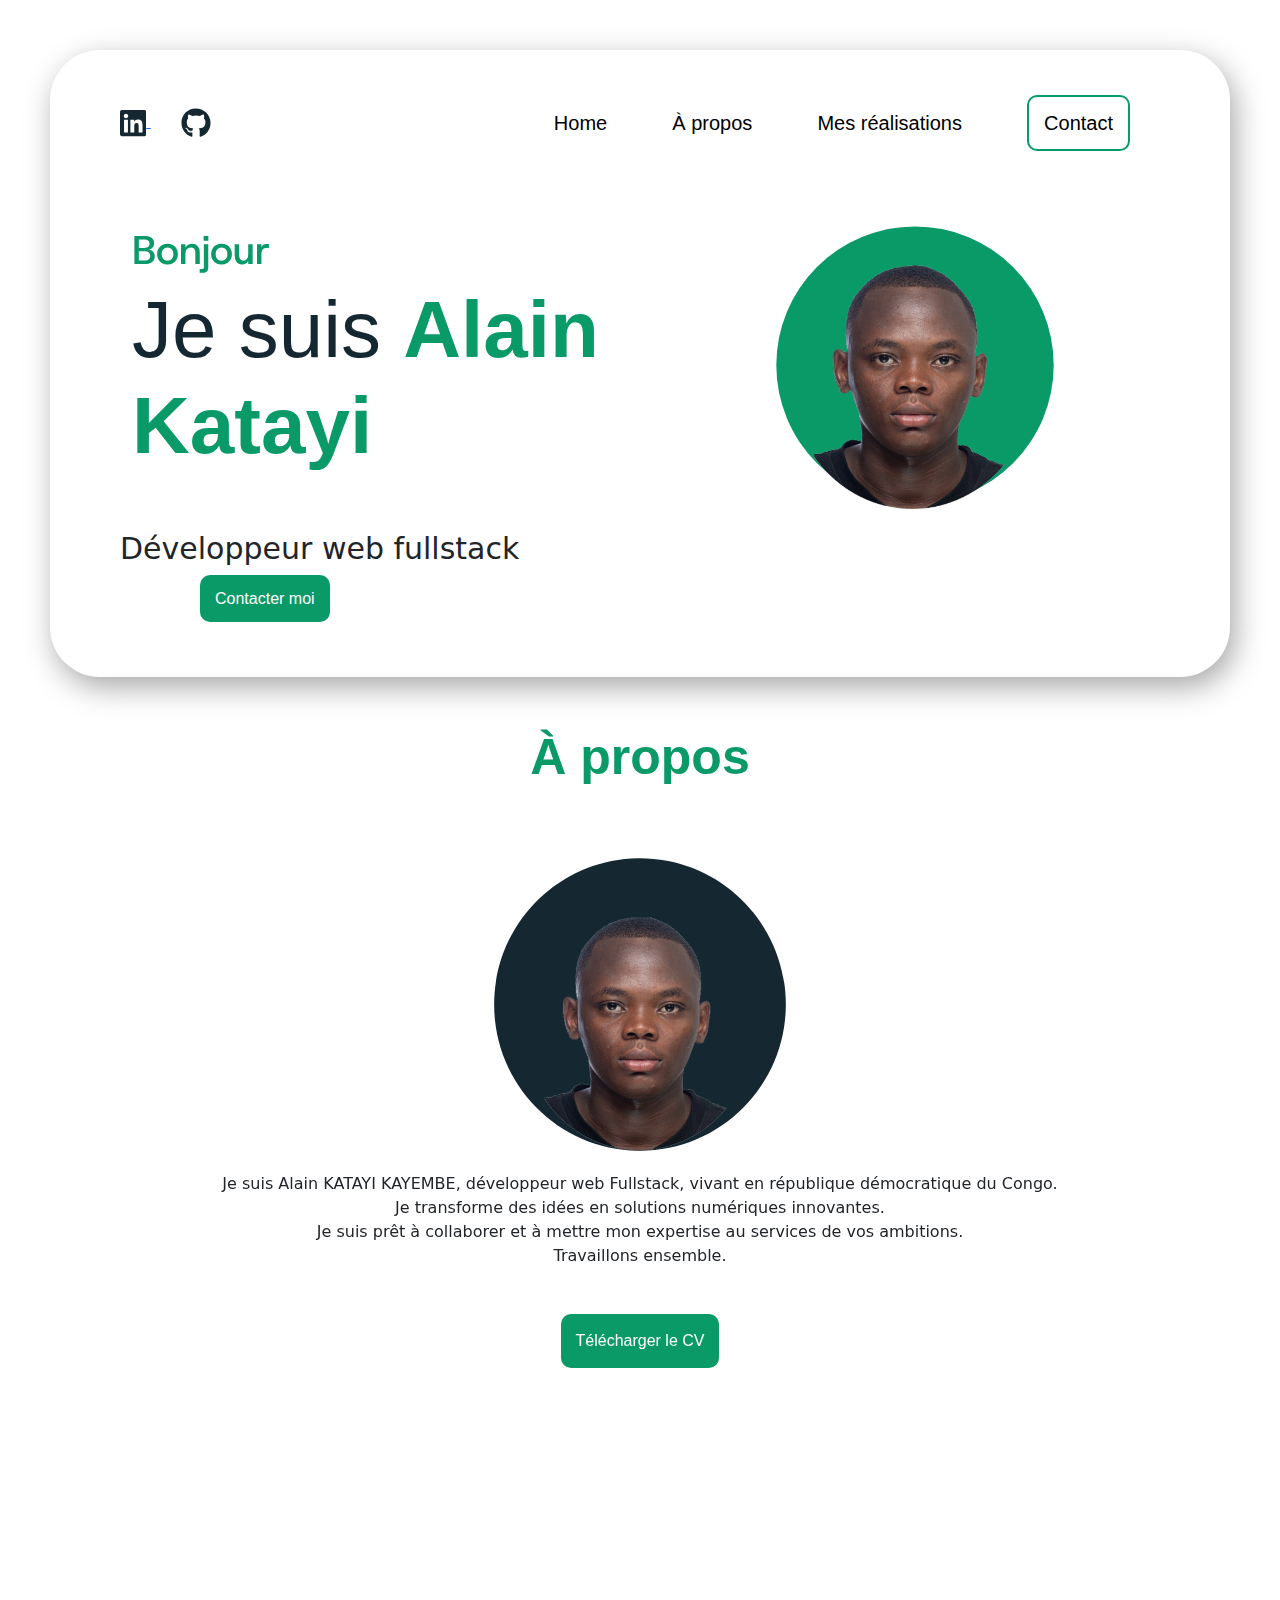
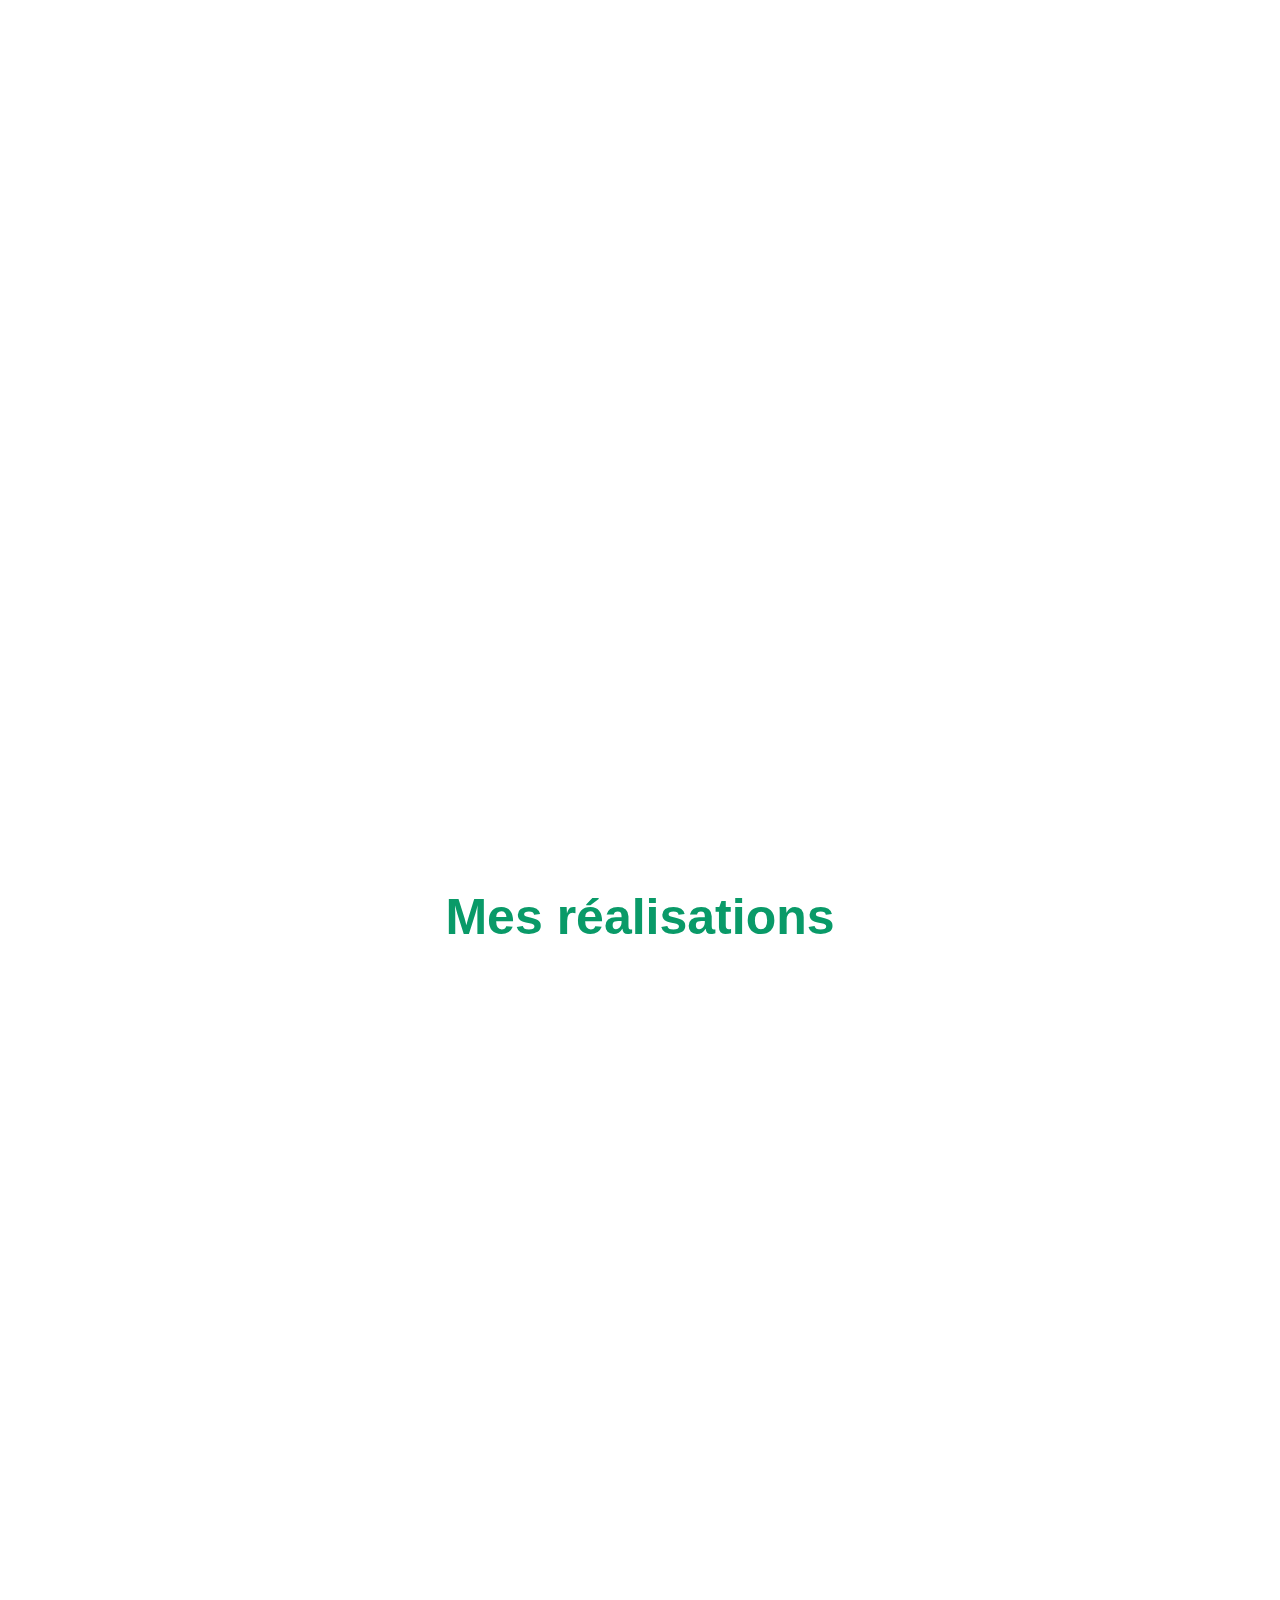
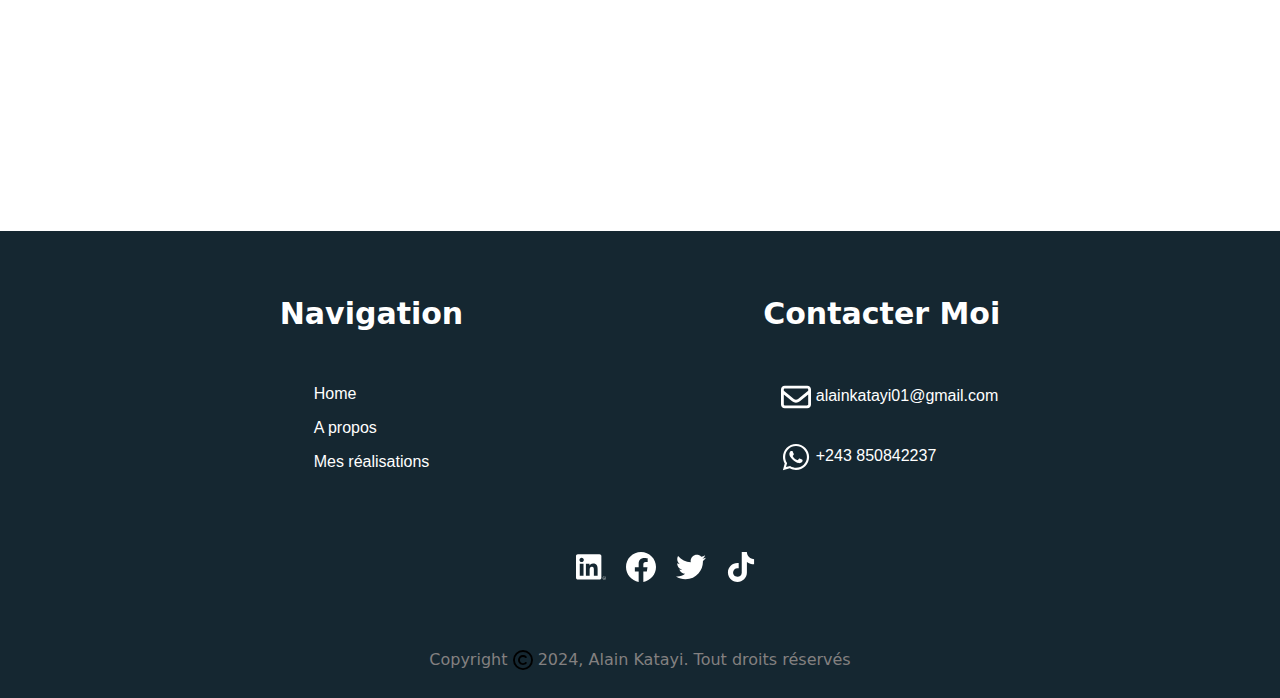
<file: index.html>
<!DOCTYPE html>
<html lang="fr">
<head>
    
<!-- Google tag (gtag.js) -->
<script async src="https://www.googletagmanager.com/gtag/js?id=G-R93Q79CN0L"></script>
<script>
  window.dataLayer = window.dataLayer || [];
  function gtag(){dataLayer.push(arguments);}
  gtag('js', new Date());

  gtag('config', 'G-R93Q79CN0L');
</script>

    <meta charset="UTF-8">
    <meta name="viewport" content="width=device-width, initial-scale=1.0">
    <meta name="description" content="Alain Katayi, développeur web Fullstack. Je concois vos applicationsweb sur mésure.">
    <title>Alain Katayi</title>
    <link rel="web site icon" type="png" href="myphoto.png">
    <script src="https://unpkg.com/aos@2.3.1/dist/aos.js"></script>
    <link href="https://unpkg.com/aos@2.3.1/dist/aos.css" rel="stylesheet">
    <link rel="stylesheet" href="style.css">
    <link rel="stylesheet" href="bootstrap/css/bootstrap.min.css">
    <link rel="stylesheet" href="https://cdnjs.cloudflare.com/ajax/libs/font-awesome/6.0.0-beta3/css/all.min.css">
    <link rel="preconnect" href="https://fonts.googleapis.com">
    <link rel="preconnect" href="https://fonts.gstatic.com" crossorigin>
    <link href="https://fonts.googleapis.com/css2?family=Host+Grotesk:ital,wght@0,300..800;1,300..800&display=swap" rel="stylesheet">



</head>



<body>

    <div class="sectionone">
        <div  class="containe">
            <div >
                <svg id="burger" class="menu-burger" xmlns="http://www.w3.org/2000/svg" viewBox="0 0 448 512"><!--!Font Awesome Free 6.6.0 by @fontawesome - https://fontawesome.com License - https://fontawesome.com/license/free Copyright 2024 Fonticons, Inc.--><path fill="#1d2252" d="M0 96C0 78.3 14.3 64 32 64l384 0c17.7 0 32 14.3 32 32s-14.3 32-32 32L32 128C14.3 128 0 113.7 0 96zM0 256c0-17.7 14.3-32 32-32l384 0c17.7 0 32 14.3 32 32s-14.3 32-32 32L32 288c-17.7 0-32-14.3-32-32zM448 416c0 17.7-14.3 32-32 32L32 448c-17.7 0-32-14.3-32-32s14.3-32 32-32l384 0c17.7 0 32 14.3 32 32z"/></svg>
            </div>
            <div id="menu" class="menu">
                <ul>

                    <li>
                        <a href="#">Home</a>
                    </li>
                    <li>
                        <a href="#apropos">A propos</a>

                    </li>
                    <li>
                        <a href="#realisation">Mes réalisations</a>
                    </li>
                    <li>
                        <a href="contact.html">Contactez Moi</a>
                    </li>
                    <li>
                        <a href="#">
                            <svg class="croix" xmlns="http://www.w3.org/2000/svg" viewBox="0 0 384 512"><!--!Font Awesome Free 6.7.1 by @fontawesome - https://fontawesome.com License - https://fontawesome.com/license/free Copyright 2024 Fonticons, Inc.--><path d="M342.6 150.6c12.5-12.5 12.5-32.8 0-45.3s-32.8-12.5-45.3 0L192 210.7 86.6 105.4c-12.5-12.5-32.8-12.5-45.3 0s-12.5 32.8 0 45.3L146.7 256 41.4 361.4c-12.5 12.5-12.5 32.8 0 45.3s32.8 12.5 45.3 0L192 301.3 297.4 406.6c12.5 12.5 32.8 12.5 45.3 0s12.5-32.8 0-45.3L237.3 256 342.6 150.6z"/></svg>
                              
                        </a>
                    </li>
                </ul>
            </div>

        </div>
    </div>
    
    <section class="section-1">
    <nav class="navbar">
        <div class="nav-left">

            <a href="https://www.linkedin.com/in/alain-katayi-b699b72b6/">

                <svg class="logo-linkedin2" xmlns="http://www.w3.org/2000/svg" viewBox="0 0 448 512"><!--!Font Awesome Free 6.7.1 by @fontawesome - https://fontawesome.com License - https://fontawesome.com/license/free Copyright 2024 Fonticons, Inc.--><path fill="#152731" d="M416 32H31.9C14.3 32 0 46.5 0 64.3v383.4C0 465.5 14.3 480 31.9 480H416c17.6 0 32-14.5 32-32.3V64.3c0-17.8-14.4-32.3-32-32.3zM135.4 416H69V202.2h66.5V416zm-33.2-243c-21.3 0-38.5-17.3-38.5-38.5S80.9 96 102.2 96c21.2 0 38.5 17.3 38.5 38.5 0 21.3-17.2 38.5-38.5 38.5zm282.1 243h-66.4V312c0-24.8-.5-56.7-34.5-56.7-34.6 0-39.9 27-39.9 54.9V416h-66.4V202.2h63.7v29.2h.9c8.9-16.8 30.6-34.5 62.9-34.5 67.2 0 79.7 44.3 79.7 101.9V416z"/></svg>
            </a>
            <a href="https://github.com/alainkatayi">


                <svg class="logo-github2" xmlns="http://www.w3.org/2000/svg" viewBox="0 0 496 512"><!--!Font Awesome Free 6.7.1 by @fontawesome - https://fontawesome.com License - https://fontawesome.com/license/free Copyright 2024 Fonticons, Inc.--><path fill="#152731" d="M165.9 397.4c0 2-2.3 3.6-5.2 3.6-3.3 .3-5.6-1.3-5.6-3.6 0-2 2.3-3.6 5.2-3.6 3-.3 5.6 1.3 5.6 3.6zm-31.1-4.5c-.7 2 1.3 4.3 4.3 4.9 2.6 1 5.6 0 6.2-2s-1.3-4.3-4.3-5.2c-2.6-.7-5.5 .3-6.2 2.3zm44.2-1.7c-2.9 .7-4.9 2.6-4.6 4.9 .3 2 2.9 3.3 5.9 2.6 2.9-.7 4.9-2.6 4.6-4.6-.3-1.9-3-3.2-5.9-2.9zM244.8 8C106.1 8 0 113.3 0 252c0 110.9 69.8 205.8 169.5 239.2 12.8 2.3 17.3-5.6 17.3-12.1 0-6.2-.3-40.4-.3-61.4 0 0-70 15-84.7-29.8 0 0-11.4-29.1-27.8-36.6 0 0-22.9-15.7 1.6-15.4 0 0 24.9 2 38.6 25.8 21.9 38.6 58.6 27.5 72.9 20.9 2.3-16 8.8-27.1 16-33.7-55.9-6.2-112.3-14.3-112.3-110.5 0-27.5 7.6-41.3 23.6-58.9-2.6-6.5-11.1-33.3 2.6-67.9 20.9-6.5 69 27 69 27 20-5.6 41.5-8.5 62.8-8.5s42.8 2.9 62.8 8.5c0 0 48.1-33.6 69-27 13.7 34.7 5.2 61.4 2.6 67.9 16 17.7 25.8 31.5 25.8 58.9 0 96.5-58.9 104.2-114.8 110.5 9.2 7.9 17 22.9 17 46.4 0 33.7-.3 75.4-.3 83.6 0 6.5 4.6 14.4 17.3 12.1C428.2 457.8 496 362.9 496 252 496 113.3 383.5 8 244.8 8zM97.2 352.9c-1.3 1-1 3.3 .7 5.2 1.6 1.6 3.9 2.3 5.2 1 1.3-1 1-3.3-.7-5.2-1.6-1.6-3.9-2.3-5.2-1zm-10.8-8.1c-.7 1.3 .3 2.9 2.3 3.9 1.6 1 3.6 .7 4.3-.7 .7-1.3-.3-2.9-2.3-3.9-2-.6-3.6-.3-4.3 .7zm32.4 35.6c-1.6 1.3-1 4.3 1.3 6.2 2.3 2.3 5.2 2.6 6.5 1 1.3-1.3 .7-4.3-1.3-6.2-2.2-2.3-5.2-2.6-6.5-1zm-11.4-14.7c-1.6 1-1.6 3.6 0 5.9 1.6 2.3 4.3 3.3 5.6 2.3 1.6-1.3 1.6-3.9 0-6.2-1.4-2.3-4-3.3-5.6-2z"/></svg>
            </a>
        </div>


        <div class="nav-right">

            <a class="links" href="#">Home</a>
            <a class="links" href="#apropos">À propos</a>
            <a class="links" href="#realisation">Mes réalisations</a>
            <a class="contact-1" href="contact.html">Contact</a>
        </div>
    </nav>

        <div data-aos="fade-up" class="div-photo-bonjour">

            <div class="container">

                <h2  class="text-left custom-h2">Bonjour</h2>

                <h1 class="text-left custom-h1">Je suis <strong class="custom-alain">Alain <br> Katayi</strong> </h1>

            </div>

                <img class="img-fluid maphoto-1" src="myphoto.svg" alt="">

        </div>

        <div>
        
            <img class="maphotot" src="maphoto-2.svg" alt="">
            
        </div>

        <p class="devel-1">Développeur web fullstack</p>

        <p class="vcc">
        <p class="vv">
            <a class="contact-2" href="contact.html">
                Contacter moi
            </a>
        </p>

        </p>

    </section>

    <section>
        <div data-aos="fade-up" data-aos-duration="3000" >
            <h1 id="apropos" class="text-center custom-apropos">À propos</h1>

            <div class="container custom-apropos1">
    
                <div class="img-2"> 
                    <img class="img-fluid maphoto-2" src="maphoto.svg" alt="">
                </div>
    
                <p class="text-center custom-presentation">
                    Je suis Alain KATAYI KAYEMBE, développeur web Fullstack, vivant en république démocratique du Congo. <br>
                    Je transforme des idées en solutions numériques innovantes.<br> 
                    Je suis prêt à collaborer et à mettre mon expertise au services de vos ambitions. <br> 
                    Travaillons ensemble.
                    
    
                </p>
                
                <div class="div-download">
    
                    <a class="download-cv" href="CV ALAIN KATAYI.pdf">Télécharger le CV</a>
    
                </div>
                
            </div>
        </div>


    </section>

    <section>

        <div data-aos="fade-up" data-aos-duration="3000" >
            <div class="container custom-skills">
                <h1 class="text h-skills">Mes Compétences</h1>
            </div>
    
            <div class="container custom-skills-2">
    
    
                <div class="Front">
                    <h3 class="text-front">Front</h3>
                    <div>
    
    
                        <svg class="svg" viewBox="0 0 32 32" xmlns="http://www.w3.org/2000/svg" fill="#000000"><g id="SVGRepo_bgCarrier" stroke-width="0"></g><g id="SVGRepo_tracerCarrier" stroke-linecap="round" stroke-linejoin="round"></g><g id="SVGRepo_iconCarrier"><title>file_type_html</title><polygon points="5.902 27.201 3.655 2 28.345 2 26.095 27.197 15.985 30 5.902 27.201" style="fill:#e44f26"></polygon><polygon points="16 27.858 24.17 25.593 26.092 4.061 16 4.061 16 27.858" style="fill:#f1662a"></polygon><polygon points="16 13.407 11.91 13.407 11.628 10.242 16 10.242 16 7.151 15.989 7.151 8.25 7.151 8.324 7.981 9.083 16.498 16 16.498 16 13.407" style="fill:#ebebeb"></polygon><polygon points="16 21.434 15.986 21.438 12.544 20.509 12.324 18.044 10.651 18.044 9.221 18.044 9.654 22.896 15.986 24.654 16 24.65 16 21.434" style="fill:#ebebeb"></polygon><polygon points="15.989 13.407 15.989 16.498 19.795 16.498 19.437 20.507 15.989 21.437 15.989 24.653 22.326 22.896 22.372 22.374 23.098 14.237 23.174 13.407 22.341 13.407 15.989 13.407" style="fill:#fff"></polygon><polygon points="15.989 7.151 15.989 9.071 15.989 10.235 15.989 10.242 23.445 10.242 23.445 10.242 23.455 10.242 23.517 9.548 23.658 7.981 23.732 7.151 15.989 7.151" style="fill:#fff"></polygon></g></svg>
    
    
                        <svg class="svg" viewBox="0 0 32 32" xmlns="http://www.w3.org/2000/svg" fill="#000000"><g id="SVGRepo_bgCarrier" stroke-width="0"></g><g id="SVGRepo_tracerCarrier" stroke-linecap="round" stroke-linejoin="round"></g><g id="SVGRepo_iconCarrier"><title>file_type_css</title><polygon points="5.902 27.201 3.656 2 28.344 2 26.095 27.197 15.985 30 5.902 27.201" style="fill:#1572b6"></polygon><polygon points="16 27.858 24.17 25.593 26.092 4.061 16 4.061 16 27.858" style="fill:#33a9dc"></polygon><polygon points="16 13.191 20.09 13.191 20.372 10.026 16 10.026 16 6.935 16.011 6.935 23.75 6.935 23.676 7.764 22.917 16.282 16 16.282 16 13.191" style="fill:#fff"></polygon><polygon points="16.019 21.218 16.005 21.222 12.563 20.292 12.343 17.827 10.67 17.827 9.24 17.827 9.673 22.68 16.004 24.438 16.019 24.434 16.019 21.218" style="fill:#ebebeb"></polygon><polygon points="19.827 16.151 19.455 20.29 16.008 21.22 16.008 24.436 22.344 22.68 22.391 22.158 22.928 16.151 19.827 16.151" style="fill:#fff"></polygon><polygon points="16.011 6.935 16.011 8.855 16.011 10.018 16.011 10.026 8.555 10.026 8.555 10.026 8.545 10.026 8.483 9.331 8.342 7.764 8.268 6.935 16.011 6.935" style="fill:#ebebeb"></polygon><polygon points="16 13.191 16 15.111 16 16.274 16 16.282 12.611 16.282 12.611 16.282 12.601 16.282 12.539 15.587 12.399 14.02 12.325 13.191 16 13.191" style="fill:#ebebeb"></polygon></g></svg>
    
                        <svg class="svg" xmlns="http://www.w3.org/2000/svg" aria-label="JavaScript" role="img" viewBox="0 0 512 512" fill="#000000"><g id="SVGRepo_bgCarrier" stroke-width="0"></g><g id="SVGRepo_tracerCarrier" stroke-linecap="round" stroke-linejoin="round"></g><g id="SVGRepo_iconCarrier"><rect width="512" height="512" rx="15%" fill="#f7df1e"></rect><path d="M324 370c10 17 24 29 47 29c20 0 33-10 33 -24c0-16 -13 -22 -35 -32l-12-5c-35-15 -58 -33 -58 -72c0-36 27 -64 70 -64c31 0 53 11 68 39l-37 24c-8-15 -17 -21 -31 -21c-14 0-23 9 -23 21c0 14 9 20 30 29l12 5c41 18 64 35 64 76c0 43-34 67 -80 67c-45 0-74 -21 -88 -49zm-170 4c8 13 14 25 31 25c16 0 26-6 26 -30V203h48v164c0 50-29 72 -72 72c-39 0-61 -20 -72 -44z"></path></g></svg>
                    </div>
                    <p>
                        J’utilise le html pour structuré le contenu de mes pages web. C’est le minimum.
                        Le CSS pour styliser mes pages et contrôler l’apparence visuelle pour rendre mon site esthétique.
                        J’opte pour le JavaScript pour rendre mes sites interactifs et dynamique. Cela me permet de gérer des évènements comme des cliques, des survols etc.
    
                    </p>
    
       
                </div>
    
                <div class="Back">
                    <h3 class="text-back">Back</h3>
                    <div>
                        <svg class="svg" viewBox="0 0 32 32" fill="none" xmlns="http://www.w3.org/2000/svg"><g id="SVGRepo_bgCarrier" stroke-width="0"></g><g id="SVGRepo_tracerCarrier" stroke-linecap="round" stroke-linejoin="round"></g><g id="SVGRepo_iconCarrier"> <path fill-rule="evenodd" clip-rule="evenodd" d="M13.0164 2C10.8193 2 9.03825 3.72453 9.03825 5.85185V8.51852H15.9235V9.25926H5.97814C3.78107 9.25926 2 10.9838 2 13.1111L2 18.8889C2 21.0162 3.78107 22.7407 5.97814 22.7407H8.27322V19.4815C8.27322 17.3542 10.0543 15.6296 12.2514 15.6296H19.5956C21.4547 15.6296 22.9617 14.1704 22.9617 12.3704V5.85185C22.9617 3.72453 21.1807 2 18.9836 2H13.0164ZM12.0984 6.74074C12.8589 6.74074 13.4754 6.14378 13.4754 5.40741C13.4754 4.67103 12.8589 4.07407 12.0984 4.07407C11.3378 4.07407 10.7213 4.67103 10.7213 5.40741C10.7213 6.14378 11.3378 6.74074 12.0984 6.74074Z" fill="url(#paint0_linear_87_8204)"></path> <path fill-rule="evenodd" clip-rule="evenodd" d="M18.9834 30C21.1805 30 22.9616 28.2755 22.9616 26.1482V23.4815L16.0763 23.4815L16.0763 22.7408L26.0217 22.7408C28.2188 22.7408 29.9998 21.0162 29.9998 18.8889V13.1111C29.9998 10.9838 28.2188 9.25928 26.0217 9.25928L23.7266 9.25928V12.5185C23.7266 14.6459 21.9455 16.3704 19.7485 16.3704L12.4042 16.3704C10.5451 16.3704 9.03809 17.8296 9.03809 19.6296L9.03809 26.1482C9.03809 28.2755 10.8192 30 13.0162 30H18.9834ZM19.9015 25.2593C19.1409 25.2593 18.5244 25.8562 18.5244 26.5926C18.5244 27.329 19.1409 27.9259 19.9015 27.9259C20.662 27.9259 21.2785 27.329 21.2785 26.5926C21.2785 25.8562 20.662 25.2593 19.9015 25.2593Z" fill="url(#paint1_linear_87_8204)"></path> <defs> <linearGradient id="paint0_linear_87_8204" x1="12.4809" y1="2" x2="12.4809" y2="22.7407" gradientUnits="userSpaceOnUse"> <stop stop-color="#327EBD"></stop> <stop offset="1" stop-color="#1565A7"></stop> </linearGradient> <linearGradient id="paint1_linear_87_8204" x1="19.519" y1="9.25928" x2="19.519" y2="30" gradientUnits="userSpaceOnUse"> <stop stop-color="#FFDA4B"></stop> <stop offset="1" stop-color="#F9C600"></stop> </linearGradient> </defs> </g></svg>
    
                        <svg class="svg" xmlns="http://www.w3.org/2000/svg" aria-label="Django Project" role="img" viewBox="0 0 512 512" fill="#000000"><g id="SVGRepo_bgCarrier" stroke-width="0"></g><g id="SVGRepo_tracerCarrier" stroke-linecap="round" stroke-linejoin="round"></g><g id="SVGRepo_iconCarrier"><rect width="512" height="512" rx="15%" fill="#113228"></rect><path fill="#ffffff" d="M227 101h56v257c-29 5-50 8-73 8-69 0-104-31-104-90 0-57 37-93 96-93 9 0 16 0 25 2zm0 129c-7-2-12-3-19-3-29 0-45 18-45 48s15 46 44 46c6 0 11 0 20-2zm145-44v129c0 45-3 66-13 84-9 18-21 29-46 42l-52-25c25-11 37-22 44-37 8-16 11-34 11-83V186zm-56-85h56v57h-56z"></path></g></svg>
                    </div>
                    <p>
                        J’utilise python avec sa Framework Django pour le développement côté serveur de mes applications. Django facilite la gestion de bases de données, l’authentifications, et la création d’API.
                         Il me permet également de construire rapidement mes applications web complètes, grâce à ses outils intégrés
    
                    </p>
                </div>
            </div>
    
            <div data-aos="fade-up" data-aos-duration="3000" class="container custom-skills-2">
                <div class="UI-UX">
                    <h3 class="text-ui">UI&UX</h3>
                    <div>
    
                        <svg class="svg" viewBox="0 0 32 32" fill="none" xmlns="http://www.w3.org/2000/svg"><g id="SVGRepo_bgCarrier" stroke-width="0"></g><g id="SVGRepo_tracerCarrier" stroke-linecap="round" stroke-linejoin="round"></g><g id="SVGRepo_iconCarrier"> <path d="M2 12.1333C2 8.58633 2 6.81283 2.69029 5.45806C3.29749 4.26637 4.26637 3.29749 5.45806 2.69029C6.81283 2 8.58633 2 12.1333 2H19.8667C23.4137 2 25.1872 2 26.5419 2.69029C27.7336 3.29749 28.7025 4.26637 29.3097 5.45806C30 6.81283 30 8.58633 30 12.1333V19.8667C30 23.4137 30 25.1872 29.3097 26.5419C28.7025 27.7336 27.7336 28.7025 26.5419 29.3097C25.1872 30 23.4137 30 19.8667 30H12.1333C8.58633 30 6.81283 30 5.45806 29.3097C4.26637 28.7025 3.29749 27.7336 2.69029 26.5419C2 25.1872 2 23.4137 2 19.8667V12.1333Z" fill="#470137"></path> <path d="M16.6465 10.2338L13.1528 16.1482L16.8906 22.4285C16.9683 22.5709 16.8906 22.6024 16.778 22.6024H14.1108C13.9229 22.6024 13.7914 22.5956 13.7163 22.4671C13.4656 21.9662 13.2152 21.4685 12.9649 20.974C12.7143 20.4797 12.4482 19.9756 12.1667 19.4617C11.8849 18.9482 11.6063 18.4281 11.3308 17.9013C11.0802 18.4151 10.8015 18.9288 10.5325 19.4425C10.2631 19.9563 9.997 20.4668 9.73421 20.974C9.47126 21.4815 9.20203 21.9856 8.92655 22.4863C8.87636 22.6019 8.78858 22.6138 8.66353 22.6138H6.09026C5.98915 22.6138 5.97695 22.5378 6.03392 22.4478L9.65907 16.3408L6.1278 10.2145C6.06366 10.1271 6.11886 10.034 6.22174 10.0411H8.87015C8.98483 10.0347 9.08618 10.0779 9.15191 10.176C9.37732 10.6898 9.62776 11.2036 9.90323 11.7172C10.1785 12.231 10.4572 12.7384 10.7391 13.2391C11.0209 13.74 11.2995 14.2473 11.5374 14.7611C11.7877 14.2346 12.0413 13.7209 12.2981 13.2199C12.5547 12.719 12.8176 12.2149 13.087 11.7076C13.3562 11.2004 13.616 10.6963 13.8665 10.1953C13.8998 10.0854 13.9794 10.0297 14.0919 10.0411H16.5525C16.6465 10.0411 16.6853 10.1694 16.6465 10.2338Z" fill="#FF61F6"></path> <path d="M22.0371 22.8525C20.3806 22.8784 18.6455 22.1963 17.7733 20.6852C17.3475 19.9597 17.1346 19.0511 17.1347 17.9592C17.1276 17.075 17.3479 16.2045 17.7733 15.4355C18.871 13.4733 21.0824 12.7381 23.1829 12.9311V9.13586C23.1829 9.04615 23.2205 9.00101 23.2956 9.00101H25.6623C25.727 8.99153 25.7842 9.05023 25.775 9.11658V20.5022C25.775 20.9719 25.8216 21.44 25.8502 21.9085C25.8548 21.9885 25.8085 22.0677 25.7374 22.1012C24.5681 22.6014 23.3028 22.8467 22.0371 22.8525ZM23.1829 20.4636V15.2043C21.4673 14.7277 19.8017 16.0344 19.8019 17.8436C19.7612 19.7141 21.3736 21.0064 23.1829 20.4636Z" fill="#FF61F6"></path> </g></svg>
    
                        
                        <svg class="svg" height="200px" width="200px" version="1.1" id="Capa_1" xmlns="http://www.w3.org/2000/svg" xmlns:xlink="http://www.w3.org/1999/xlink" viewBox="0 0 52 52" xml:space="preserve" fill="#000000"><g id="SVGRepo_bgCarrier" stroke-width="0"></g><g id="SVGRepo_tracerCarrier" stroke-linecap="round" stroke-linejoin="round"></g><g id="SVGRepo_iconCarrier"> <g> <path style="fill:#6D4C13;" d="M40.824,52H11.176C5.003,52,0,46.997,0,40.824V11.176C0,5.003,5.003,0,11.176,0h29.649 C46.997,0,52,5.003,52,11.176v29.649C52,46.997,46.997,52,40.824,52z"></path> <g> <path style="fill:#FFBD2E;" d="M30.68,39h-3.24l-2.76-9.04h-8.32L13.72,39H10.6l8.24-28h3.32L30.68,39z M23.96,27l-3.48-11.36 L17.12,27H23.96z"></path> <path style="fill:#FFBD2E;" d="M37.479,12.24c0,0.453-0.16,0.84-0.48,1.16c-0.32,0.319-0.7,0.479-1.14,0.479 c-0.44,0-0.827-0.166-1.16-0.5c-0.334-0.333-0.5-0.713-0.5-1.14s0.166-0.807,0.5-1.141c0.333-0.333,0.72-0.5,1.16-0.5 c0.44,0,0.82,0.16,1.14,0.48C37.32,11.4,37.479,11.787,37.479,12.24z M37.24,39h-2.88V18.96h2.88V39z"></path> </g> </g> </g></svg>
    
                        <svg class="svg" height="200px" width="200px" version="1.1" id="Capa_1" xmlns="http://www.w3.org/2000/svg" xmlns:xlink="http://www.w3.org/1999/xlink" viewBox="0 0 52 52" xml:space="preserve" fill="#000000"><g id="SVGRepo_bgCarrier" stroke-width="0"></g><g id="SVGRepo_tracerCarrier" stroke-linecap="round" stroke-linejoin="round"></g><g id="SVGRepo_iconCarrier"> <g> <path style="fill:#393687;" d="M40.824,52H11.176C5.003,52,0,46.997,0,40.824V11.176C0,5.003,5.003,0,11.176,0h29.649 C46.997,0,52,5.003,52,11.176v29.649C52,46.997,46.997,52,40.824,52z"></path> <g> <path style="fill:#89D3FF;" d="M12.16,39H9.28V11h9.64c2.613,0,4.553,0.813,5.82,2.44c1.266,1.626,1.9,3.76,1.9,6.399 c0,0.934-0.027,1.74-0.08,2.42c-0.054,0.681-0.22,1.534-0.5,2.561c-0.28,1.026-0.66,1.866-1.14,2.52 c-0.48,0.654-1.213,1.227-2.2,1.72c-0.987,0.494-2.16,0.74-3.52,0.74h-7.04V39z M12.16,27h6.68c0.96,0,1.773-0.187,2.44-0.56 c0.666-0.374,1.153-0.773,1.46-1.2c0.306-0.427,0.546-1.04,0.72-1.84c0.173-0.801,0.267-1.4,0.28-1.801 c0.013-0.399,0.02-0.973,0.02-1.72c0-4.053-1.694-6.08-5.08-6.08h-6.52V27z"></path> <path style="fill:#89D3FF;" d="M29.48,33.92l2.8-0.12c0.106,0.987,0.6,1.754,1.48,2.3c0.88,0.547,1.893,0.82,3.04,0.82 s2.14-0.26,2.98-0.78c0.84-0.52,1.26-1.266,1.26-2.239s-0.36-1.747-1.08-2.32c-0.72-0.573-1.6-1.026-2.64-1.36 c-1.04-0.333-2.086-0.686-3.14-1.06c-1.054-0.373-1.98-0.96-2.78-1.76c-0.987-0.934-1.48-2.073-1.48-3.42s0.54-2.601,1.62-3.761 s2.833-1.739,5.26-1.739c0.854,0,1.653,0.1,2.4,0.3c0.746,0.2,1.28,0.394,1.6,0.58l0.48,0.279l-0.92,2.521 c-0.854-0.666-1.974-1-3.36-1c-1.387,0-2.42,0.26-3.1,0.78c-0.68,0.52-1.02,1.18-1.02,1.979c0,0.88,0.426,1.574,1.28,2.08 c0.853,0.507,1.813,0.934,2.88,1.28c1.066,0.347,2.126,0.733,3.18,1.16c1.053,0.427,1.946,1.094,2.68,2s1.1,2.106,1.1,3.6 c0,1.494-0.6,2.794-1.8,3.9C41,39.046,39.246,39.6,36.94,39.6c-2.307,0-4.114-0.547-5.42-1.64 C30.213,36.867,29.533,35.52,29.48,33.92z"></path> </g> </g> </g></svg>
    
                    </div>
                    <p>
                        Adobe XD me permet de concevoir les interfaces utilisateur, pour créer des maquettes et prototypes interactifs d’application web.  Il me permet de tester l’expérience utilisateur de mes projets avant de le transformés en projets réels.  Une fusion avec Adobe Illustrator pour les icônes et autres, et <br> Adobe Photoshop. 
                    </p>
                </div>
    
                <div class="Framework">
                    <h3 class="text-frame">Framework</h3>
                    <div>
                        <svg class="svg" xmlns="http://www.w3.org/2000/svg" viewBox="0 0 576 512"><!--!Font Awesome Free 6.7.1 by @fontawesome - https://fontawesome.com License - https://fontawesome.com/license/free Copyright 2024 Fonticons, Inc.--><path fill="#152731" d="M333.5 201.4c0-22.1-15.6-34.3-43-34.3h-50.4v71.2h42.5C315.4 238.2 333.5 225 333.5 201.4zM517 188.6c-9.5-30.9-10.9-68.8-9.8-98.1c1.1-30.5-22.7-58.5-54.7-58.5H123.7c-32.1 0-55.8 28.1-54.7 58.5c1 29.3-.3 67.2-9.8 98.1c-9.6 31-25.7 50.6-52.2 53.1v28.5c26.4 2.5 42.6 22.1 52.2 53.1c9.5 30.9 10.9 68.8 9.8 98.1c-1.1 30.5 22.7 58.5 54.7 58.5h328.7c32.1 0 55.8-28.1 54.7-58.5c-1-29.3 .3-67.2 9.8-98.1c9.6-31 25.7-50.6 52.1-53.1v-28.5C542.7 239.2 526.5 219.6 517 188.6zM300.2 375.1h-97.9V136.8h97.4c43.3 0 71.7 23.4 71.7 59.4c0 25.3-19.1 47.9-43.5 51.8v1.3c33.2 3.6 55.5 26.6 55.5 58.3C383.4 349.7 352.1 375.1 300.2 375.1zM290.2 266.4h-50.1v78.4h52.3c34.2 0 52.3-13.7 52.3-39.5C344.7 279.6 326.1 266.4 290.2 266.4z"/></svg>
                    </div>
                    <p>
                        J’utilise bootstrap parce qu’il me simplifie et accélère la création des sites web responsives et modernes. Il fournit des composants préconstruits, et des styles près à l’emploi tout en s’adaptant automatiquement a tous types d’appareils (mobile, tablette, ordinateur).
                    </p>
                </div>
    
            </div>
        </div>

    </section>


    <section>

        <h1 id="realisation" class="text-center custom-realisations">Mes réalisations</h1>

        <div data-aos="fade-up" data-aos-duration="3000" class="container imgrea1">
            
                <img class="rea1" src="IMG1.png" alt="">
                <img class="rea2" src="IMG2.png" alt="">
            
        </div>
        <div data-aos="fade-up" data-aos-duration="3000" class="container imgrea1">
            <img class="rea3" src="IMG3.png" alt="">
        </div>

    </section>


    <section>

        <div class="custom-foot">

            <div class=" foot-foot" >

                <p class="navigation">Navigation</p>
                <p class="cont-me">Contacter Moi</p>

            </div>

            <div class=" foot-foot">

                <div class="fou">
                    <p class="cg">Navigation</p>

                    <ul>
                        <li> 
                            <a href="#">Home</a>
                        </li>
                        <li>
                            <a href="#apropos">A propos</a>
                        </li>
                        <li>  
                            <a  href="#realisation">Mes réalisations</a>
                        </li>
                    </ul>

                </div>


                
                <div class="four">
                    <p class="cg">Contactez Moi</p>

                    <ul>
                        <li>
                            <a href="mailto:alainkatayi01@gmail.com">
                                <svg class="svg" xmlns="http://www.w3.org/2000/svg" viewBox="0 0 512 512"><!--!Font Awesome Free 6.7.1 by @fontawesome - https://fontawesome.com License - https://fontawesome.com/license/free Copyright 2024 Fonticons, Inc.--><path fill="#ffffff" d="M64 112c-8.8 0-16 7.2-16 16l0 22.1L220.5 291.7c20.7 17 50.4 17 71.1 0L464 150.1l0-22.1c0-8.8-7.2-16-16-16L64 112zM48 212.2L48 384c0 8.8 7.2 16 16 16l384 0c8.8 0 16-7.2 16-16l0-171.8L322 328.8c-38.4 31.5-93.7 31.5-132 0L48 212.2zM0 128C0 92.7 28.7 64 64 64l384 0c35.3 0 64 28.7 64 64l0 256c0 35.3-28.7 64-64 64L64 448c-35.3 0-64-28.7-64-64L0 128z"/></svg> alainkatayi01@gmail.com
                            </a>
                        </li>
                    </ul>
                    <ul>
                        <li>
                            <a href="https://wa.me/243850842237">
                                <svg class="svg" xmlns="http://www.w3.org/2000/svg" viewBox="0 0 448 512"><!--!Font Awesome Free 6.7.1 by @fontawesome - https://fontawesome.com License - https://fontawesome.com/license/free Copyright 2024 Fonticons, Inc.--><path fill="#ffffff" d="M380.9 97.1C339 55.1 283.2 32 223.9 32c-122.4 0-222 99.6-222 222 0 39.1 10.2 77.3 29.6 111L0 480l117.7-30.9c32.4 17.7 68.9 27 106.1 27h.1c122.3 0 224.1-99.6 224.1-222 0-59.3-25.2-115-67.1-157zm-157 341.6c-33.2 0-65.7-8.9-94-25.7l-6.7-4-69.8 18.3L72 359.2l-4.4-7c-18.5-29.4-28.2-63.3-28.2-98.2 0-101.7 82.8-184.5 184.6-184.5 49.3 0 95.6 19.2 130.4 54.1 34.8 34.9 56.2 81.2 56.1 130.5 0 101.8-84.9 184.6-186.6 184.6zm101.2-138.2c-5.5-2.8-32.8-16.2-37.9-18-5.1-1.9-8.8-2.8-12.5 2.8-3.7 5.6-14.3 18-17.6 21.8-3.2 3.7-6.5 4.2-12 1.4-32.6-16.3-54-29.1-75.5-66-5.7-9.8 5.7-9.1 16.3-30.3 1.8-3.7 .9-6.9-.5-9.7-1.4-2.8-12.5-30.1-17.1-41.2-4.5-10.8-9.1-9.3-12.5-9.5-3.2-.2-6.9-.2-10.6-.2-3.7 0-9.7 1.4-14.8 6.9-5.1 5.6-19.4 19-19.4 46.3 0 27.3 19.9 53.7 22.6 57.4 2.8 3.7 39.1 59.7 94.8 83.8 35.2 15.2 49 16.5 66.6 13.9 10.7-1.6 32.8-13.4 37.4-26.4 4.6-13 4.6-24.1 3.2-26.4-1.3-2.5-5-3.9-10.5-6.6z"/></svg> +243 850842237
                            </a>
                        </li>
                    </ul>
                    <ul>

                    </ul>


                </div>
                    
                    
            </div>    
                
            <div class="container custom-reseaux">
                <ul>
                    <li>
                        <a href="https://www.linkedin.com/in/alain-katayi-b699b72b6/">
                            <img class="svg" src="linkedin_blanc.svg" alt="">
                        </a>
                    </li>
                    <li>
                        <a href="">
                            <img class="svg" src="facebook.svg" alt="">
                        </a>
                    </li>
                    <li>
                        <a href="https://x.com/alainkatayi01">
                            <img class="svg" src="twitter.svg" alt="">
                        </a>
                    </li>
                    <li>
                        <a href="https://www.tiktok.com/@alainkatayi01">
                            <img class="svg" src="tik-tok.svg" alt="">
                        </a>
                    </li>
                </ul>
            </div>


            <div class="container ">
                <p class="cc">
                    Copyright <svg class="svgs" xmlns="http://www.w3.org/2000/svg" viewBox="0 0 512 512"><!--!Font Awesome Free 6.6.0 by @fontawesome - https://fontawesome.com License - https://fontawesome.com/license/free Copyright 2024 Fonticons, Inc.--><path d="M256 48a208 208 0 1 1 0 416 208 208 0 1 1 0-416zm0 464A256 256 0 1 0 256 0a256 256 0 1 0 0 512zM199.4 312.6c-31.2-31.2-31.2-81.9 0-113.1s81.9-31.2 113.1 0c9.4 9.4 24.6 9.4 33.9 0s9.4-24.6 0-33.9c-50-50-131-50-181 0s-50 131 0 181s131 50 181 0c9.4-9.4 9.4-24.6 0-33.9s-24.6-9.4-33.9 0c-31.2 31.2-81.9 31.2-113.1 0z"/></svg> 2024, Alain Katayi. Tout droits réservés 
                </p>
            </div>

        </div>




    </section>
   
    
    <script src="bootstrap/js/bootstrap.bundle.min.js"></script>
    <script src="dynamique.js"></script>
    <script>
        AOS.init();
      </script>
</body>
</html>
</file>
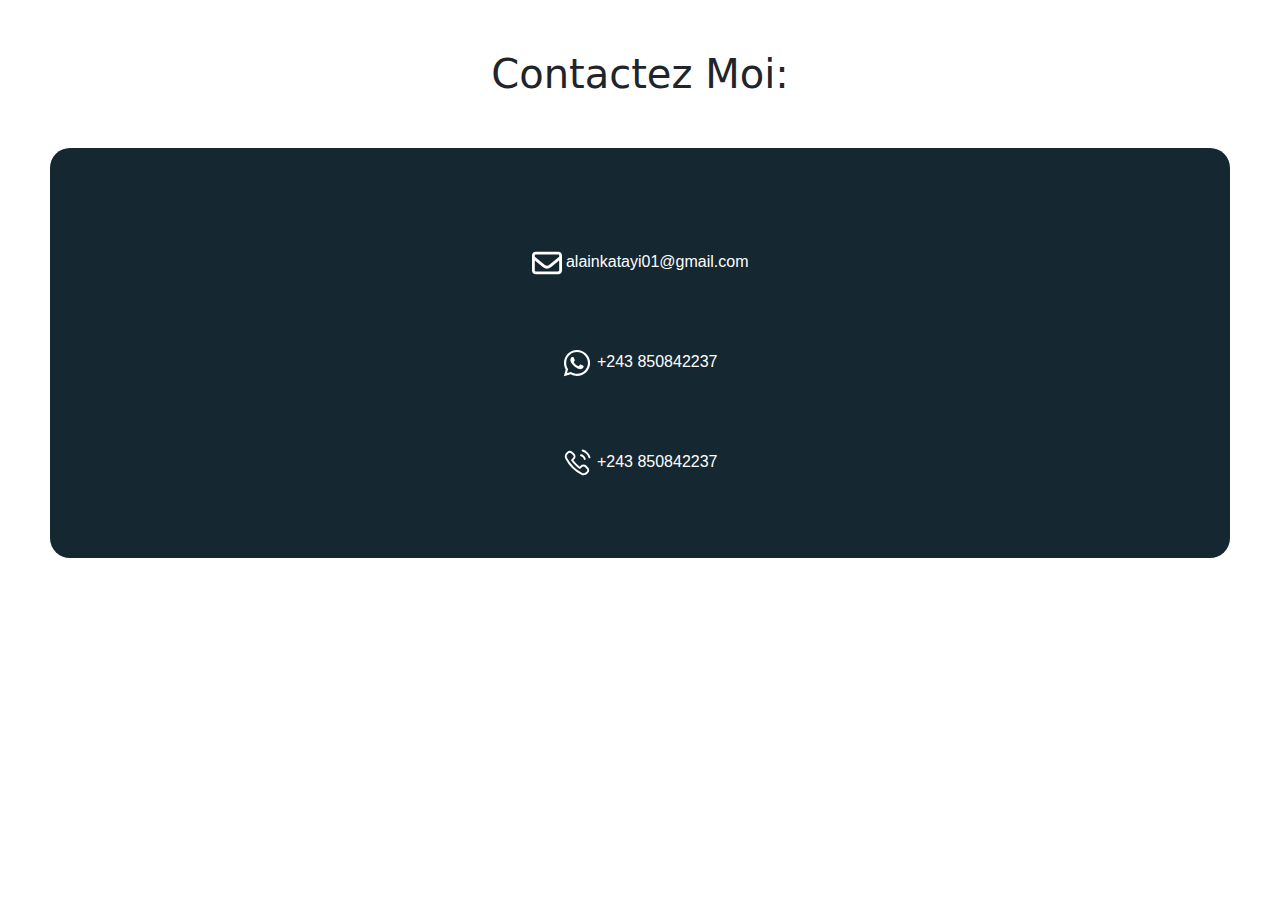
<file: contact.html>
<!DOCTYPE html>
<html lang="en">
<head>
    
<!-- Google tag (gtag.js) -->
<script async src="https://www.googletagmanager.com/gtag/js?id=G-R93Q79CN0L"></script>
<script>
  window.dataLayer = window.dataLayer || [];
  function gtag(){dataLayer.push(arguments);}
  gtag('js', new Date());

  gtag('config', 'G-R93Q79CN0L');
</script>

    <meta charset="UTF-8">
    <meta name="viewport" content="width=device-width, initial-scale=1.0">
    <title>Contact</title>
    <link rel="stylesheet" href="style.css">
    <link rel="stylesheet" href="bootstrap/css/bootstrap.min.css">
    <link rel="stylesheet" href="https://cdnjs.cloudflare.com/ajax/libs/font-awesome/6.0.0-beta3/css/all.min.css">
    


</head>
<body>
    <h1 class="container text-center ">Contactez Moi: </h1>

    <div>
        
            <div class="cu-cu">
                <ul>
                    <li>
                        <a href="mailto:alainkatayi01@gmail.com">
                            <svg class="svg" xmlns="http://www.w3.org/2000/svg" viewBox="0 0 512 512"><!--!Font Awesome Free 6.7.1 by @fontawesome - https://fontawesome.com License - https://fontawesome.com/license/free Copyright 2024 Fonticons, Inc.--><path fill="#ffffff" d="M64 112c-8.8 0-16 7.2-16 16l0 22.1L220.5 291.7c20.7 17 50.4 17 71.1 0L464 150.1l0-22.1c0-8.8-7.2-16-16-16L64 112zM48 212.2L48 384c0 8.8 7.2 16 16 16l384 0c8.8 0 16-7.2 16-16l0-171.8L322 328.8c-38.4 31.5-93.7 31.5-132 0L48 212.2zM0 128C0 92.7 28.7 64 64 64l384 0c35.3 0 64 28.7 64 64l0 256c0 35.3-28.7 64-64 64L64 448c-35.3 0-64-28.7-64-64L0 128z"/></svg> alainkatayi01@gmail.com
                        </a>
                    </li>
                    <li>
                        <a href="https://wa.me/243850842237">
                            <svg class="svg" xmlns="http://www.w3.org/2000/svg" viewBox="0 0 448 512"><!--!Font Awesome Free 6.7.1 by @fontawesome - https://fontawesome.com License - https://fontawesome.com/license/free Copyright 2024 Fonticons, Inc.--><path fill="#ffffff" d="M380.9 97.1C339 55.1 283.2 32 223.9 32c-122.4 0-222 99.6-222 222 0 39.1 10.2 77.3 29.6 111L0 480l117.7-30.9c32.4 17.7 68.9 27 106.1 27h.1c122.3 0 224.1-99.6 224.1-222 0-59.3-25.2-115-67.1-157zm-157 341.6c-33.2 0-65.7-8.9-94-25.7l-6.7-4-69.8 18.3L72 359.2l-4.4-7c-18.5-29.4-28.2-63.3-28.2-98.2 0-101.7 82.8-184.5 184.6-184.5 49.3 0 95.6 19.2 130.4 54.1 34.8 34.9 56.2 81.2 56.1 130.5 0 101.8-84.9 184.6-186.6 184.6zm101.2-138.2c-5.5-2.8-32.8-16.2-37.9-18-5.1-1.9-8.8-2.8-12.5 2.8-3.7 5.6-14.3 18-17.6 21.8-3.2 3.7-6.5 4.2-12 1.4-32.6-16.3-54-29.1-75.5-66-5.7-9.8 5.7-9.1 16.3-30.3 1.8-3.7 .9-6.9-.5-9.7-1.4-2.8-12.5-30.1-17.1-41.2-4.5-10.8-9.1-9.3-12.5-9.5-3.2-.2-6.9-.2-10.6-.2-3.7 0-9.7 1.4-14.8 6.9-5.1 5.6-19.4 19-19.4 46.3 0 27.3 19.9 53.7 22.6 57.4 2.8 3.7 39.1 59.7 94.8 83.8 35.2 15.2 49 16.5 66.6 13.9 10.7-1.6 32.8-13.4 37.4-26.4 4.6-13 4.6-24.1 3.2-26.4-1.3-2.5-5-3.9-10.5-6.6z"/></svg> +243 850842237
                        </a>
                    </li>
                    <li>
                        <a href="tel:+243850842237">
                            <svg class="svg" viewBox="0 0 24 24" fill="none" xmlns="http://www.w3.org/2000/svg"><g id="SVGRepo_bgCarrier" stroke-width="0"></g><g id="SVGRepo_tracerCarrier" stroke-linecap="round" stroke-linejoin="round"></g><g id="SVGRepo_iconCarrier"> <path d="M14.3308 15.9402L15.6608 14.6101C15.8655 14.403 16.1092 14.2384 16.3778 14.1262C16.6465 14.014 16.9347 13.9563 17.2258 13.9563C17.517 13.9563 17.8052 14.014 18.0739 14.1262C18.3425 14.2384 18.5862 14.403 18.7908 14.6101L20.3508 16.1702C20.5579 16.3748 20.7224 16.6183 20.8346 16.887C20.9468 17.1556 21.0046 17.444 21.0046 17.7351C21.0046 18.0263 20.9468 18.3146 20.8346 18.5833C20.7224 18.8519 20.5579 19.0954 20.3508 19.3L19.6408 20.02C19.1516 20.514 18.5189 20.841 17.8329 20.9541C17.1469 21.0672 16.4427 20.9609 15.8208 20.6501C10.4691 17.8952 6.11008 13.5396 3.35083 8.19019C3.03976 7.56761 2.93414 6.86242 3.04914 6.17603C3.16414 5.48963 3.49384 4.85731 3.99085 4.37012L4.70081 3.65015C5.11674 3.23673 5.67937 3.00464 6.26581 3.00464C6.85225 3.00464 7.41488 3.23673 7.83081 3.65015L9.40082 5.22021C9.81424 5.63615 10.0463 6.19871 10.0463 6.78516C10.0463 7.3716 9.81424 7.93416 9.40082 8.3501L8.0708 9.68018C8.95021 10.8697 9.91617 11.9926 10.9608 13.04C11.9994 14.0804 13.116 15.04 14.3008 15.9102L14.3308 15.9402Z" stroke="#ffffff" stroke-width="1.5" stroke-linecap="round" stroke-linejoin="round"></path> <path d="M18.2109 8.84009C18.0578 8.09677 17.6931 7.41362 17.1609 6.87256C16.6288 6.33149 15.9516 5.95549 15.2109 5.79004" stroke="#ffffff" stroke-width="1.5" stroke-linecap="round" stroke-linejoin="round"></path> <path d="M22 7.51001C21.6283 6.19924 20.928 5.00529 19.9655 4.04102C19.003 3.07674 17.8101 2.37408 16.5 2" stroke="#ffffff" stroke-width="1.5" stroke-linecap="round" stroke-linejoin="round"></path> </g></svg> +243 850842237
                        </a>
                    </li>
                </ul>
            </div>
    
        </div>
    </div>

</body>
</html>
</file>
<file: style.css>
body{
    padding: 0px;
    margin: 0px;
}

a{
    font-family: "Funnel Sans", sans-serif;
    text-decoration: none;
}

.menu-deroulant ul li{
    list-style-type: none;
    text-align: center;
    padding: 10px;
}

.menu-deroulant{
    background-color: #152731;
}

.menu-deroulant a{
    text-decoration: none;
    text-align: center;
    color: white;
}

.menu-deroulant p{
    color: white;
    text-align: center;
}

.menu-deroulant{
    display: none;
}

.sectionone{
    display: none;
}

.containe{
    display: flex;
    justify-content: space-between;
    align-items: center;
    background-color:none;
    padding-bottom: 20px;

}

.menu{
    position: fixed;
    left: -100%;
    margin-right: 30px;
    display: flex;
    flex-direction: column;
    justify-content: center;
    align-items: center;
    width: 100%;
    height: 100vh;
    background-color:#152731f8;
    z-index: 100;
    transition: left 0.3s ease-in-out;
}

.menu a{
    color: white;
    text-decoration: none;
    text-align: center;
}

.menu ul{
    list-style: none;
    text-align: center;
    margin-top: 50%;
}

.menu li{
    margin: 20px;

}

.menu.active{
    left: 0%;
}

.menu-burger{
    width: 40px;
    height: 40px;
    margin-left: 20px;
    margin-top:20px;
}

.logo-linkedin{
    width: 40px;
    height: 40px;
    margin-top: 20px;
}

.logo-github{
    
    width: 40px;
    height: 40px;
    margin-top: 20px;
}

.maphotot{
    display: none;
}


.logo-right ul li{
    list-style-type: none;

}

.logo-right a{
    text-decoration: none;
}

.section-1{
    background-color: rgb(255, 255, 255);
    border-radius: 50px;
    box-shadow: 5px 10px 30px rgb(168, 167, 167);
    padding: 50px;
    margin: 50px;
}

.navbar{
    display: flex;
    justify-content: space-between;
    padding: 0px;
}

.logo-linkedin2{
    height: 30px;
    height: 30px;
}

.logo-github2{
    height: 30px;
    width: 30px;
}

.nav-left a{
    margin: 10px;
    margin-left: 20px;
}


.nav-right a{
    margin: 10px;
    text-decoration: none;
    margin-right: 50px;
    color: black;
    font-size: 20px;
}




.links:hover{
    color: #099A68;
}

.contact-1 {
    border-color: #099A68;
    border-width:2px;
    padding: 15px;
    border-radius: 10px;
    border-style: solid;
    
}

.contact-1{
    transition:  .3s ;
}

.contact-1:hover{
    transform: scale(1.1);
}

.contact-1:hover{
    background-color: #099A68;
    border-color:none;
    color: white;
}

.custom-h2{
    font-size: 40px;
    font-family: "Host Grotesk", sans-serif;
    color: #099A68;
    animation: bonjour-jesuis 3s;
}

.custom-h1{
    font-size: 80px;
    font-family: "Rubik", sans-serif;
    animation: bonjour-jesuis 2s;
    color: #152731;
}

.custom-alain{
    color: #099A68;
    font-family:"Rubik", sans-serif ;
}

.maphoto-1{
    width: 350px;
    height: 350px;
    margin-right: 90px;
    animation: photo 3s;
}
.container{
    margin-top: 50px;
}

.div-photo-bonjour{
    display: flex;
    margin-left: 20px;
    margin-top: 30px;
}

.devel-1{
    font-size: 30px;
    margin-left: 20px;
}

.contact-2 {
    text-decoration: none;
    color: white;
    background-color: #099A68;
    padding: 15px;
    border-radius: 10px;
    margin-left: 100px;

}

.contact-2:hover{
    color: #099A68;
    background-color: white;
    border-color: #099A68;
    border-width: 1px;
    border-style:solid ;
    
}

.contact-2{
    transition:  .1s ;
}

.contact-2:hover{
    transition: .3s;
}

.custom-apropos {
    font-size: 50px;
    color: #099A68;
    font-family:"Rubik", sans-serif  ;
    font-weight: bold;
}

.img-2{
    display: flex;
    flex-direction: column;
    align-items: center;
}

.maphoto-2{
    width: 30%;
    height: auto;
}

.div-download{
    display: flex;
    flex-direction: column;
    align-items: center;
}

.download-cv{
    text-decoration: none;
    text-align: center;
    background-color:#099A68;
    color: white;
    padding: 15px;
    border-radius: 10px;
    margin-top: 30px;
}

.h-skills{
    font-size: 50px;
    font-weight: bold;
    font-family:"Rubik", sans-serif ;
    color: #099A68;
}

.custom-skills-2{
    display: flex;
    flex-direction: row;
    justify-content: center;
}

.custom-foot{
    position: relative;
    top: 180px;
}

.Front{
    background-color: rgb(255, 255, 255);
    border-radius: 50px;
    box-shadow: 5px 10px 30px rgb(168, 167, 167);
    padding: 50px;
    margin-right: 80px;
}

.Front p{
    color: #585858;
    margin-top: 25px;
}

.Back p{
    color: #585858;
    margin-top: 25px;
}

.Back{
    background-color: rgb(255, 255, 255);
    border-radius: 50px;
    box-shadow: 5px 10px 30px rgb(168, 167, 167);
    padding: 50px;
    margin-left: 80px;
}


.svg{
    width: 30px;
    height: 30px;
}

.svg-django{
    width: 80px;
    height: 80px;
}

.UI-UX{
    background-color: rgb(255, 255, 255);
    border-radius: 50px;
    box-shadow: 5px 10px 30px rgb(168, 167, 167);
    padding: 50px;
    margin-right: 80px;
}

.UI-UX p{
    color: #585858;
    margin-top: 25px;
}


.Framework{
    background-color: rgb(255, 255, 255);
    border-radius: 50px;
    box-shadow: 5px 10px 30px rgb(168, 167, 167);
    padding: 50px;
    margin-left: 80px;
}

.Framework p{
    color: #585858;
    margin-top: 25px;
}

.text-frame{
    color: #152731;
    font-weight: bold;
}

.text-ui{
    font-weight: bold;
}

.text-back{
    font-weight: bold;
    color: #152731;
}

.text-front{
    font-weight: bold;
}

.custom-realisations{
    color: #099A68;
    font-family:"Rubik", sans-serif ;
    margin-top: 100px;
    font-weight: bold;
    font-size: 50px;
}

.rea1{
    width: 50%;
    height: 50%;
    background-color: #a36002;
    padding: 20px;
    border-radius: 10px;
    box-shadow: 5px 10px 30px rgb(168, 167, 167); 
    transition:  .3s ;
}

.rea1:hover{
    background-color: white;
    transition:  .3s ;
    transform: scale(1.1);
}

.rea2{
    width: 50%;
    height: 50%;
    background-color: #061c3b;
    padding: 20px;
    margin-left: 50px;
    border-radius: 10px;
    box-shadow: 5px 10px 30px rgb(168, 167, 167);
    transition:  .3s ;
}

.rea2:hover{
    background-color: white;
    transition:  .3s ;
    transform: scale(1.1);
}

.rea3{
    width: 50%;
    height: 50%;
    background-color: blueviolet;
    padding: 20px;
    border-radius: 10px;
    box-shadow: 5px 10px 30px rgb(168, 167, 167);
    transition:  .3s ;
}

.rea3:hover{
    background-color: white;
    transition:  .3s ;
    transform: scale(1.1);
}

.imgrea1{

    display: flex;
    margin-top: 50px;
}

.custom-foot{
    background-color: #152731;
    padding: 10px;
}

.foot-foot{
    display: flex;
    display: flex;
    flex-direction: row;
    justify-content: center;

}

.foot-foot p{
    margin-left: 150px;
}
.foot-foot p{
    margin-right: 150px;
    margin-top: 50px;
}


.foot-foot a{
    margin-left: 150px;
    color: white;
}
.foot-foot a{
    margin-right: 150px;
}

.foot-foot ul{
    margin-top: 30px;
}

.navigation{
    color: white;
    font-size: 30px;
    font-weight: bold;
}

.cont-me{
    color: white;
    font-size: 30px;
    font-weight: bold;
}

.cg{
    display: none;
    color: white;
    font-size: 30px;
    font-weight: bold;
}

.fou a{
    text-decoration: none;
}

.fou li{
    margin: 10px;
}

.fou ul{
    list-style-type: none;
}

.four li{
    margin: 10px;
}

.four ul li a{
    text-decoration: none;
}

.four ul{
    list-style-type: none;
}

.four {
    color: #099A68;

}

.svgs{
    width: 20px;
    height: 20px;
}

.cc{
    color: rgb(131, 128, 128);
    text-align: center;
}

.custom-reseaux{
    display: flex;
    flex-direction: row;
    justify-content: center;  
}

.custom-reseaux a{
    margin-left: 20px;
}

.custom-suivez{
    color: white;
    margin-top: 20px;
}

.custom-reseaux ul{
    display: flex;
    list-style-type : none;
}

.cus-cus{
    display: flex;
    flex-direction: row;
    justify-content: center;
    align-items: center;
    background-color: #152731;
    padding: 10px;
    width: 400px;
    height: 400px;
    border-radius: 40px;
    box-shadow: 5px 10px 30px rgb(168, 167, 167);
}

.cu-cu a{
    text-decoration: none;
}

 .cu-cu ul li{
    list-style-type: none;
    margin: 50px;
    margin-top: 70px;
    text-align: center;
 }

 .cu-cu ul{
    margin: 50px;
    padding: 30px;
    background-color: #152731;
    border-radius: 20px;
 }

.cu-cu a{
    color: rgb(255, 255, 255);
}


@keyframes photo{
    from{
        transform: translateY(200px);
        opacity: 0;
    }
    to{
        transform: translateY(0);
        opacity: 1;
    }
}
@keyframes bonjour-jesuis{
    from{
        transform: translateY(200px);
        opacity: 0;
    }
    to{
        transform: translateY(0);
        opacity: 1;
    }
}

@media screen and (max-width:1034px){
    .div-photo-bonjour{
        display: block;
    }

    .custom-h2{
        text-align: center;
    }

    .custom-h1{
        text-align: center;
    }

    .devel-1{
        text-align: center;
    }

    .contact-2{
        position: relative;   
    }

    .vv{
        text-align: center;
    }

    .maphoto-1{
        width: 300px;
        height: 300px;
        position: relative;
        left: 30%;
    }

    .Front{
        margin-right: 10px;
    }

    .Back{
        margin-left: 10px;
    }

    .UI-UX{
        margin-right: 10px;
    }

    .Framework{

        margin-left: 10px;
    }

}

@media screen and (max-width:1034px){
    .contact-2{
        margin-left: 0px;
    }
}


@media screen and (max-width:964px){
    .foot-foot{
        display: block;
    }

    .cg{
        display: block;
        text-align: center;
    }

    .navigation{
        display: none;
    }
    .cont-me{
        display: none;
    }

    .nav-left{
        display: none;
    }

    .nav-right{
        display: none;
    }

    .sectionone{
        display: block;
    }

    .menu-burger{
        width: 40px;
        height: 40px;
        margin-left: 40px;
        margin-top:20px;
    }


    .menu{
        position: fixed;
        left: -100%;
        margin-right: 30px;
        display: flex;
        flex-direction: column;
        justify-content: center;
        align-items: center;
        width: 100%;
        height: 500%;
        background-color:#152731fd;
        z-index: 1000;
        transition: left 0.3s ease-in-out;
    }


    .croix{
        height: 40px;
        width: 40px;
        background-color: white;
        border-radius: 5px;

    }
    
    .menu a{
        color: white;
        text-decoration: none;
        text-align: center;
    }
    
    .menu ul{
        list-style: none;
        text-align: center;
        margin-top: 100%;
    }
    
    .menu li{
        margin: 20px;
    
    }
    
    .menu.active{
        left: 0%;
    }
    
    .logo-linkedin{
        width: 40px;
        height: 40px;
        margin-top: 20px;
    }
    
    .logo-github{
        width: 40px;
        height: 40px;
        margin-top: 20px;
    }
    
    .logo-right{
        display: flex;
        gap: 15px;
        margin-right: 50px;
    }
    
    .fou{
        margin-top: 50px;
        text-align: center;
    }

    .four{
        text-align: center;
    }

    .fou a{
        margin-top: 20px;
    }

    }
    
@media screen and (max-width:994px){

    .imgrea1{
            display: block;
    }
    
    .rea1{
        width: 100%;
        height: 100%;
    }

    .rea3{
        width: 100%;
        height: 100%;
    }

    .rea2{
        width: 100%;
        height: 100%;
        margin-left: 0px;
        margin-top: 50px;
    }

}
@media screen and (max-width:990px){
    .custom-skills-2{
        display: block;
    }

    .Back{
        margin-top: 50px;
    }

    .Framework{
        margin-top: 50px;
    }
}

@media screen and (max-width:960px){
    .fou{
        display: none;
    }
}

@media screen and (max-width:836px){
    .maphoto-1{
        width: 200px;
        height: 200px;
        left: 0%;
    }
}

@media screen and (max-width:824px){
    .maphoto-1{
        position: relative;
        left: 25%;
    }
}

@media screen and (max-width:810px){
    .maphoto-1{
        left: 30%;
        position: relative;
    }
}



@media screen and  (max-width:720px) {

    .section-1{
        margin: 20px;
        border-radius: 0px;
        margin: 0px;
        box-shadow: none;
    }


    .navbar{
        margin-top: -100px;
    
    }

    .nav-left{
        display: none;
    }

    .nav-right{
        display: none;
    }

    .div-photo-bonjour{
        display: block;
        margin-left: 0px;
        margin-top: 50px;
    }


    .maphoto-1{
        width: 300px;
    }

    .maphotot{
        display: none;
    }


    .maphoto-2{
        width: 50%;
    }

    .custom-h1{
        text-align: center;
    }

    .custom-h2{
        text-align: center;
    }

    .devel-1{
        text-align: center;
    }
    .contact-2{
        margin-left: 0px;
    }

    .vv{
        text-align: center;
    }
    .vcc{
        text-align: center;
    }

    .custom-skills-2{
        display: block;
        align-items: center;
    }

    .h-skills{
        text-align: center;
    }

    .Front{
        padding: 30px;
        margin-right: 0px;
        margin-top: 50px;
    }
    
    .Front p{
        color: #585858;
        margin-top: 10px;
    }
    
    .Back p{
        color: #585858;
        margin-top: 10px;
    }
    
    .Back{
        margin-top: 50px;
        padding: 30px;
        margin-left: 0px;
    }

    .UI-UX{
        background-color: rgb(255, 255, 255);
        border-radius: 50px;
        box-shadow: 5px 10px 30px rgb(168, 167, 167);
        padding: 30px;
        margin-right: 0px;
    }
    
    .UI-UX p{
        color: #585858;
        margin-top: 10px;
    }
    
    .Framework{
        margin-top: 50px;
        margin-left: 0px;
        padding: 30px;
    }
    
    .Framework p{
        color: #585858;
        margin-top: 10px;
    }

    .foot-foot{
    display:block;
    flex-direction: row;
    justify-content: center;
    }

    .foot-foot p{
        margin-left: 0px;
        text-align: center;
        padding: 20px;
    }
    .foot-foot p{
        margin-right: 0px;
        margin-top: 0px;
    }
    
    
    .foot-foot a{
        text-align: center;
        margin-left: 0px;
        color: white;
    }
    .foot-foot a{
        margin-right: 0px;
    }
    
    .foot-foot ul{
        margin-top: 0px;
    }

    .cg{
        display: block;
    }

    .navigation{
        display: none;
    }

    .cont-me{
        display: none;
    }

    .fou{
        display: none;
    }

    .four{
        text-align: center;
    }

    .sectionone{
        display: block;
    }

    .containe{
        display: flex;
        justify-content: space-between;
        align-items: center;
        background-color: none;
        padding-bottom: 20px;
    
    }
    
    .menu-burger{
        
        width: 40px;
        height: 40px;
        margin-left: 20px;
        margin-top:20px;
    }
    
    .logo-linkedin{
        
        width: 40px;
        height: 40px;
        margin-top: 20px;
    }
    
    .logo-github{
        
        width: 40px;
        height: 40px;
        margin-top: 20px;
    }

    }


@media screen and (max-width:700px){
    .maphoto-1{
        position: relative;
        width: 50%;
    }

    }


@media screen and (max-width:598px){
        .maphoto-1{
            position: relative;
            left: 5px;
        }
    }
    
    
@media screen and (max-width:548px){
        .maphoto-1{
            left: 50px;
        }
    }
    
    
@media screen and (max-width:504px){
        .maphoto-1{
            left: 30px;
        }
    }

@media screen and (max-width:474px){
        .cu-cu ul{
            padding: 10px;
            margin: 10px;
            margin-top: 50px;
        }
    }


    
@media screen and (max-width:450px){
    
    .section-1{
        margin: 0px;
        box-shadow: none;
        border-radius: 0px;
        }
    
    
    .maphoto-1{
        left: 15%;
        width: 250px;
        height: 250px;
        }
    }


@media screen and (max-width:448px){
        .maphoto-1{
            left: 0px;
        }
    }

    @media screen and (max-width:447px){
        .maphoto-1{

            left: 15%;
            width: 250px;
            height: 250px;

        }
    
    }




@media screen and (max-width:418px){
    .maphoto-1{
        width: 50%;
        height: auto;
    }
}


@media screen and (max-width:414px){

    .maphoto-1{
        left: 10%;
        width: 250px;
        height: 250px;

    }

    .maphoto-2{
        width: 200px;
        height: 200px;
    }
}

@media screen and (max-width: 412px){
    .maphoto-1{
        left: 10%;
        width: 250px;
        height: 250px;
    }
}

@media screen and (max-width:375px){
    .maphoto-1{
        width: 200px;
        height: 200px;
        left: 15%;
    }
}

@media screen and (max-width:360px){
    .maphoto-1{
        left: 10%;
        width: 220px;
        height: 220px;
    }
}
</file>
